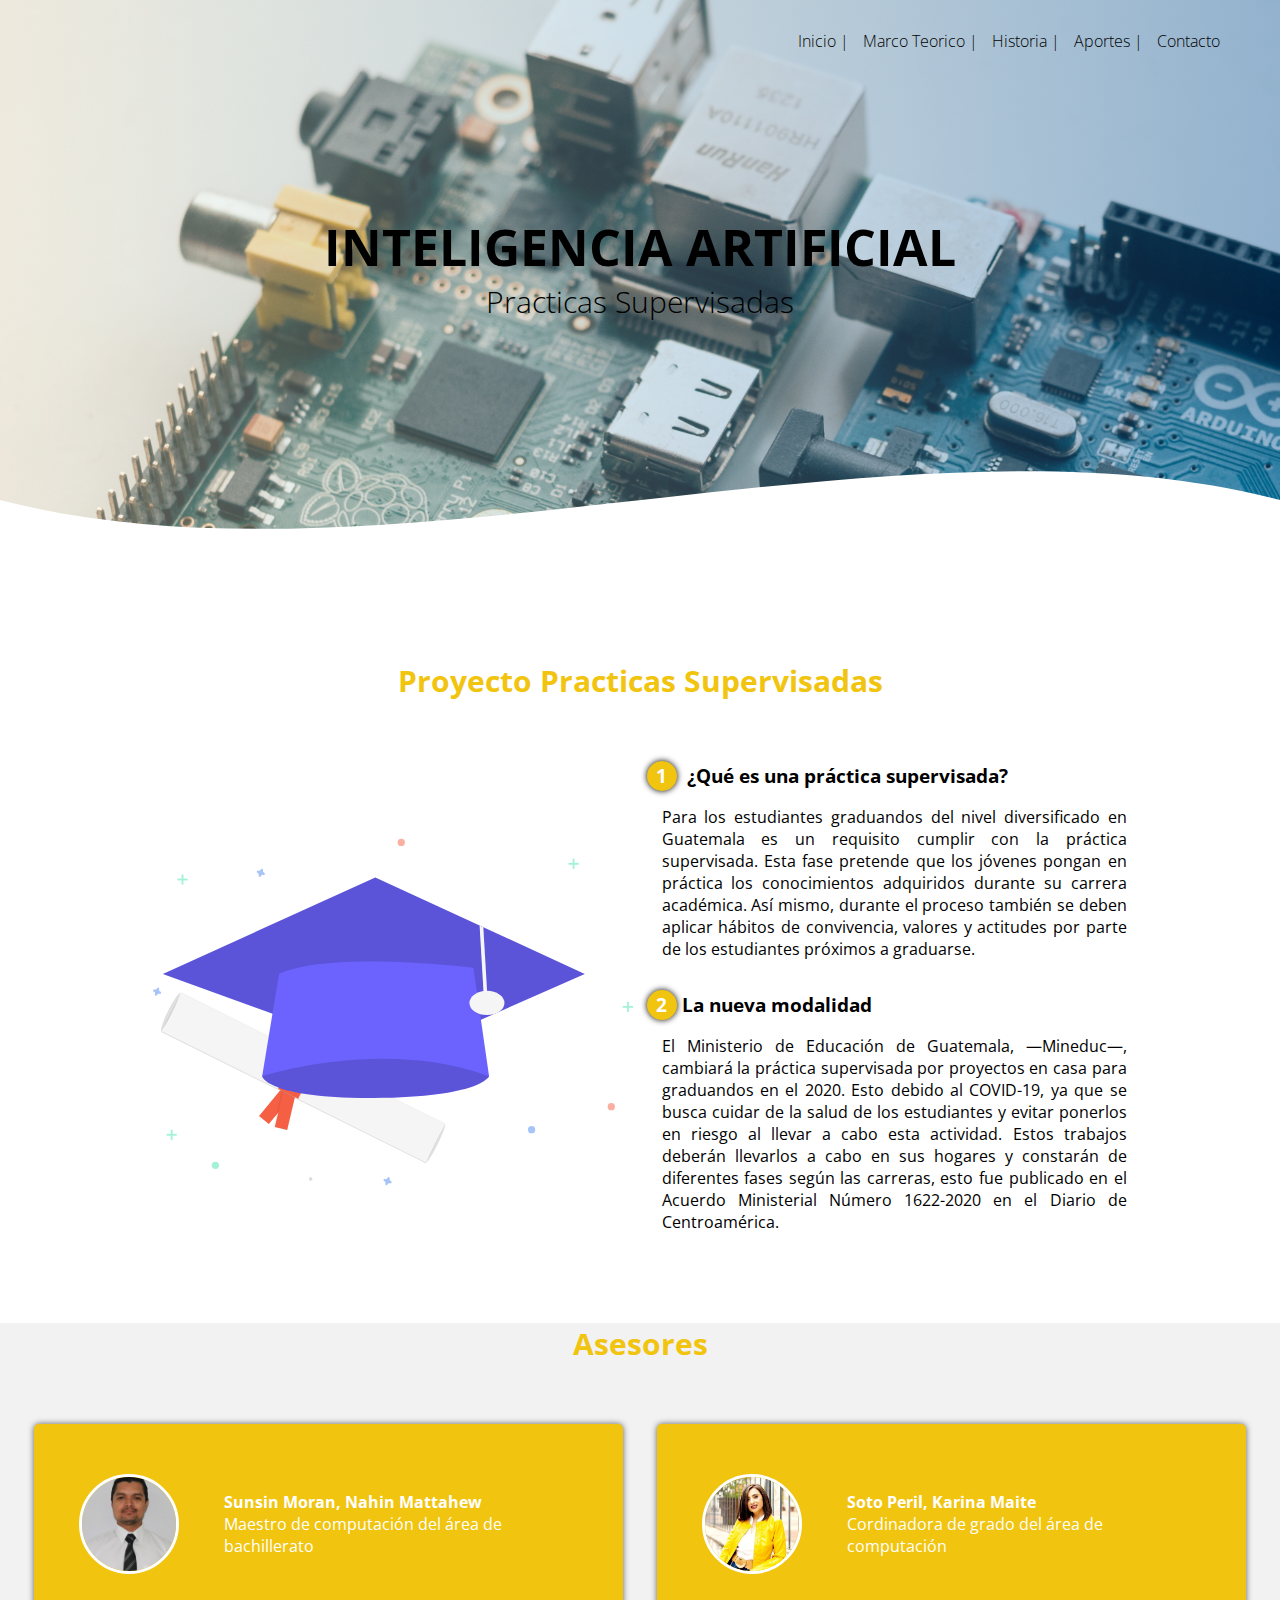
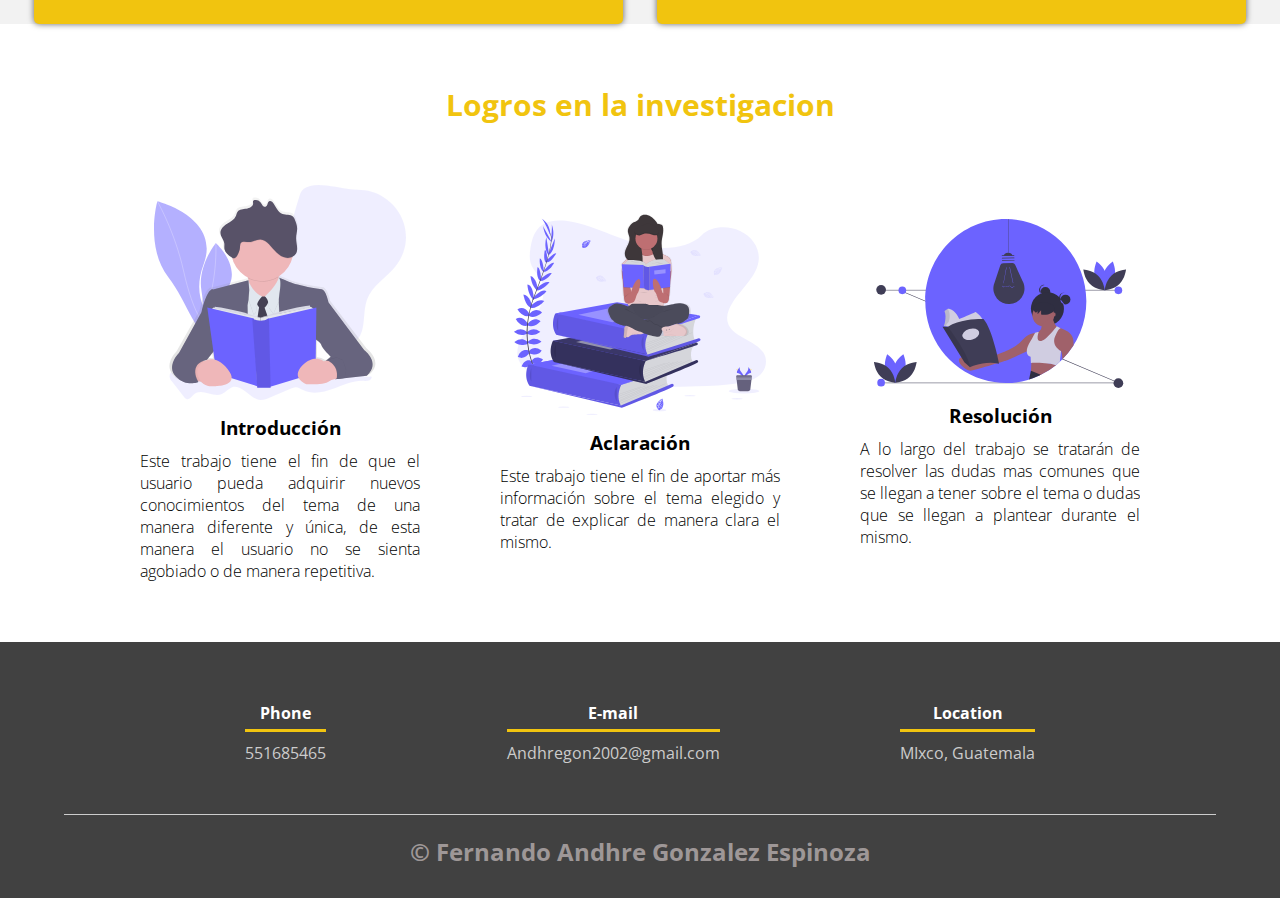
<file: index.html>
<!DOCTYPE html>
<html lang="es">
<head>
    <meta charset="UTF-8">
    <meta name="viewport" content="width=device-width, initial-scale=1.0">
    <meta http-equiv="X-UA-compatible" content="ie=edge">
    <title>Proyecto Practicas Supervisadas</title>
    <link rel="shortcut icon" href="img/icono.png" type="image/x-icon">
    <link rel="stylesheet" href="css/index.css">
    <link href="https://fonts.googleapis.com/css2?family=Open+Sans&display=swap" rel="stylesheet">
</head>
<body>
    <header>
        <nav>
            <a href="index.html">Inicio |</a>
            <a href="marco.html">Marco Teorico |</a>
            <a href="historia.html">Historia |</a>
            <a href="aportes.html">Aportes |</a>
            <a href="contacto.html">Contacto</a>
          </nav> 
      <section class="textos-header">
          <h1>INTELIGENCIA ARTIFICIAL</h1>
          <h2>Practicas Supervisadas</h2>
      </section>
      <div class="wave" style="height: 150px; overflow: hidden;" ><svg viewBox="0 0 500 150" preserveAspectRatio="none" style="height: 100%; width: 100%;"><path d="M0.00,49.98 C150.00,150.00 352.32,-49.98 500.00,49.98 L500.00,150.00 L0.00,150.00 Z" style="stroke: none; fill: rgb(255, 255, 255);"></path></svg></div>
    </header>
    <main>
        <section class="contenedor sobre-nosotros"> 
            <h2 class="titulo">Proyecto Practicas Supervisadas</h2>
            <div class="contenedor-sobre-nosotros">
                <img src="img/ima2.svg" alt="" class="imagen-about-us">
                <div class="contenido-textos">
                    <h3><span>1</span> ¿Qué es una práctica supervisada?</h3>
                    <p>Para los estudiantes graduandos del nivel diversificado en Guatemala es un requisito cumplir con la práctica supervisada. Esta fase pretende que los jóvenes pongan en práctica los conocimientos adquiridos durante su carrera académica.
                    Así mismo, durante el proceso también se deben aplicar hábitos de convivencia, valores y actitudes por parte de los estudiantes próximos a graduarse.</p>
                    <h3><span>2</span>La nueva modalidad</h3>
                    <p>El Ministerio de Educación de Guatemala, —Mineduc—, cambiará la práctica supervisada por proyectos en casa para graduandos en el 2020. Esto debido al COVID-19, ya que se busca cuidar de la salud de los estudiantes y evitar ponerlos en riesgo al llevar a cabo esta actividad.
                    Estos trabajos deberán llevarlos a cabo en sus hogares y constarán de diferentes fases según las carreras, esto fue publicado en el Acuerdo Ministerial Número 1622-2020 en el Diario de Centroamérica.</p>
                </div>
            </div>
        </section>
        <section class="clientes" >
            <h2 class="titulo">Asesores</h2>
            <div class="cards">
                <div class="card">
                    <img src="img/nahin.jpg" alt="">
                     <div class="contendido-texto-card">
                        <h4>Sunsin Moran, Nahin Mattahew</h4>
                        <p>Maestro de computación del área de bachillerato</p>
                     </div>
                </div>
                <div class="card">
                    <img src="img/karina.jpg" alt="">
                     <div class="contendido-texto-card">
                        <h4>Soto Peril, Karina Maite</h4>
                        <p>Cordinadora de grado del área de computación</p>
                     </div>
                </div>
            </div>
        </section>
        <section class="about-servicies" >
            <div class="contenedor">
                <h2 class="titulo">Logros en la investigacion </h2>
                <div class="servicio-cont">               
                    <div class="servicio-ind">
                        <img src="img/intro.svg" alt="">
                        <h3>Introducción</h3>
                        <p>Este trabajo tiene el fin de que el usuario pueda adquirir nuevos conocimientos del tema de una manera diferente y única, de esta manera el usuario no se sienta agobiado o de manera repetitiva.</p>
                    </div>
                    <div class="servicio-ind">
                        <img src="img/reso.svg" alt="">
                        <h3>Aclaración</h3>
                        <p>Este trabajo tiene el fin de aportar más información sobre el tema elegido y tratar de explicar de manera clara el mismo. </p>
                    </div>
                    <div class="servicio-ind">
                        <img src="img/acla.svg" alt="">
                        <h3>Resolución</h3>
                        <p>A lo largo del trabajo se tratarán de resolver las dudas mas comunes que se llegan a tener sobre el tema o dudas que se llegan a plantear durante el mismo.</p>
                    </div>
                </div>
            </div>
        </section>
    </main>
    <footer>
        <div class="contenedor-footer">
            <div class="content-foo">
                <h4>Phone</h4>
                <p>551685465</p>
            </div>
            <div class="content-foo">
                <h4>E-mail</h4>
                <p>Andhregon2002@gmail.com</p>
            </div>
            <div class="content-foo">
                <h4>Location</h4>
                <p>MIxco, Guatemala</p>
            </div>
        </div>
        <h2 class="titulo-final">&copy; Fernando Andhre Gonzalez Espinoza</h2>
    </footer>
</body>
</html>
</file>
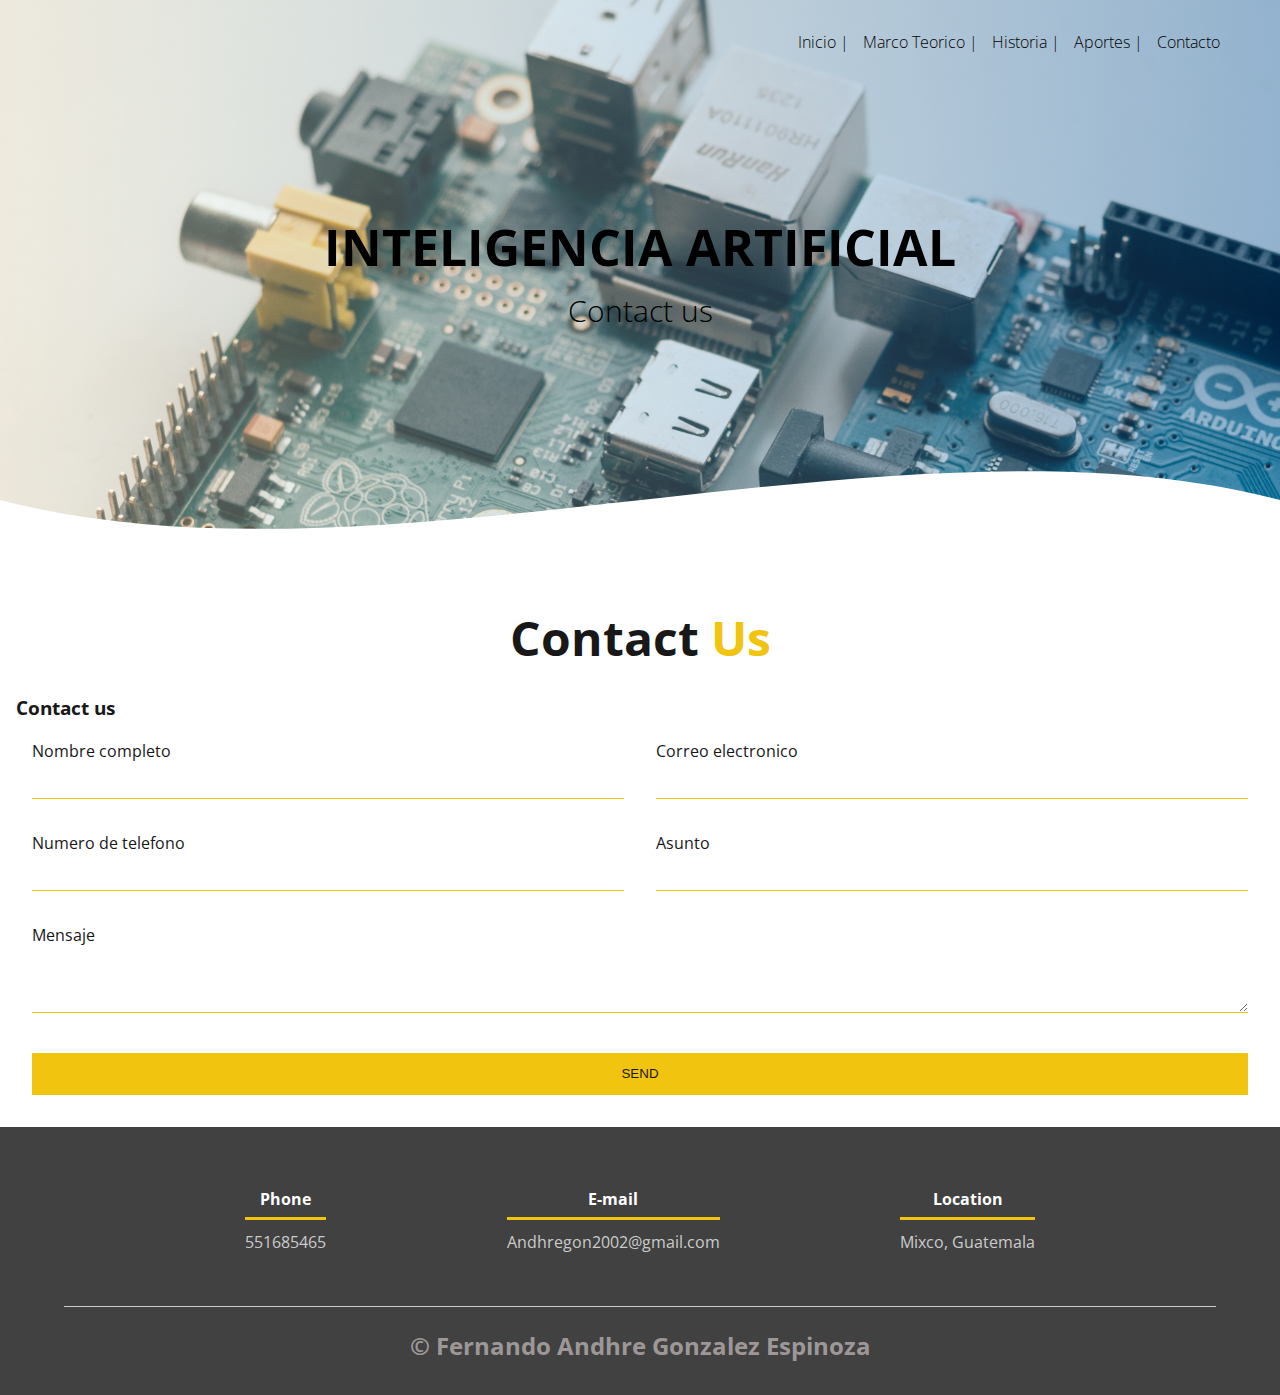
<file: contacto.html>
<!DOCTYPE html>
<html lang="es">
<head>
    <meta charset="UTF-8">
    <meta name="viewport" content="width=device-width, initial-scale=1.0">
    <meta http-equiv="X-UA-compatible" content="ie=edge">
    <title>Proyecto Practicas Supervisadas</title>
    <link rel="shortcut icon" href="img/icono.png" type="image/x-icon">
    <link rel="stylesheet" href="css/contacto.css">
    <link href="https://fonts.googleapis.com/css2?family=Open+Sans&display=swap" rel="stylesheet">
    <!--libreria de iconos-->
    <link rel="stylesheet" href="https://use.fontawesome.com/releases/v5.8.1/css/all.css" integrity="sha384-50oBUHEmvpQ+1lW4y57PTFmhCaXp0ML5d60M1M7uH2+nqUivzIebhndOJK28anvf" crossorigin="anonymous">
</head>
<body>
    <header>
        <nav>
            <a href="index.html">Inicio |</a>
            <a href="marco.html">Marco Teorico |</a>
            <a href="historia.html">Historia |</a>
            <a href="aportes.html">Aportes |</a>
            <a href="contacto.html">Contacto</a>
          </nav> 
      <section class="textos-header">
          <h1>INTELIGENCIA ARTIFICIAL</h1>
          <h2>Contact us</h2>
      </section>
      <div class="wave" style="height: 150px; overflow: hidden;" ><svg viewBox="0 0 500 150" preserveAspectRatio="none" style="height: 100%; width: 100%;"><path d="M0.00,49.98 C150.00,150.00 352.32,-49.98 500.00,49.98 L500.00,150.00 L0.00,150.00 Z" style="stroke: none; fill: rgb(255, 255, 255);"></path></svg></div>
    </header>
    <!-- formulario-->
    <div class="content">
        <h1 class="logo">Contact <span>Us</span></h1>
        <div class="contact-wrapper animated bounceInUp">
            <div class="contact-form">
                <h3>Contact us</h3>
                <form action="">
                    <p>
                        <label>Nombre completo</label>
                        <input type="text" name="fullname">
                    </p>
                    <p>
                        <label>Correo electronico</label>
                        <input type="email" name="email">
                    </p>
                    <p>
                        <label>Numero de telefono</label>
                        <input type="tel" name="phone">
                    </p>
                    <p>
                        <label>Asunto</label>
                        <input type="text" name="affair">
                    </p>
                    <p class="block">
                       <label>Mensaje</label> 
                        <textarea name="message" rows="3"></textarea>
                    </p>
                    <p class="block">
                        <button>
                            Send
                        </button>
                    </p>
                </form>
            </div>
        </div>
    <!--pie de pagina-->
    <footer>
        <div class="contenedor-footer">
            <div class="content-foo">
                <h4>Phone</h4>
                <p>551685465</p>
            </div>
            <div class="content-foo">
                <h4>E-mail</h4>
                <p>Andhregon2002@gmail.com</p>
            </div>
            <div class="content-foo">
                <h4>Location</h4>
                <p>Mixco, Guatemala</p>
            </div>
        </div>
        <h2 class="titulo-final">&copy; Fernando Andhre Gonzalez Espinoza</h2>
    </footer>
</body>
</html>
</file>
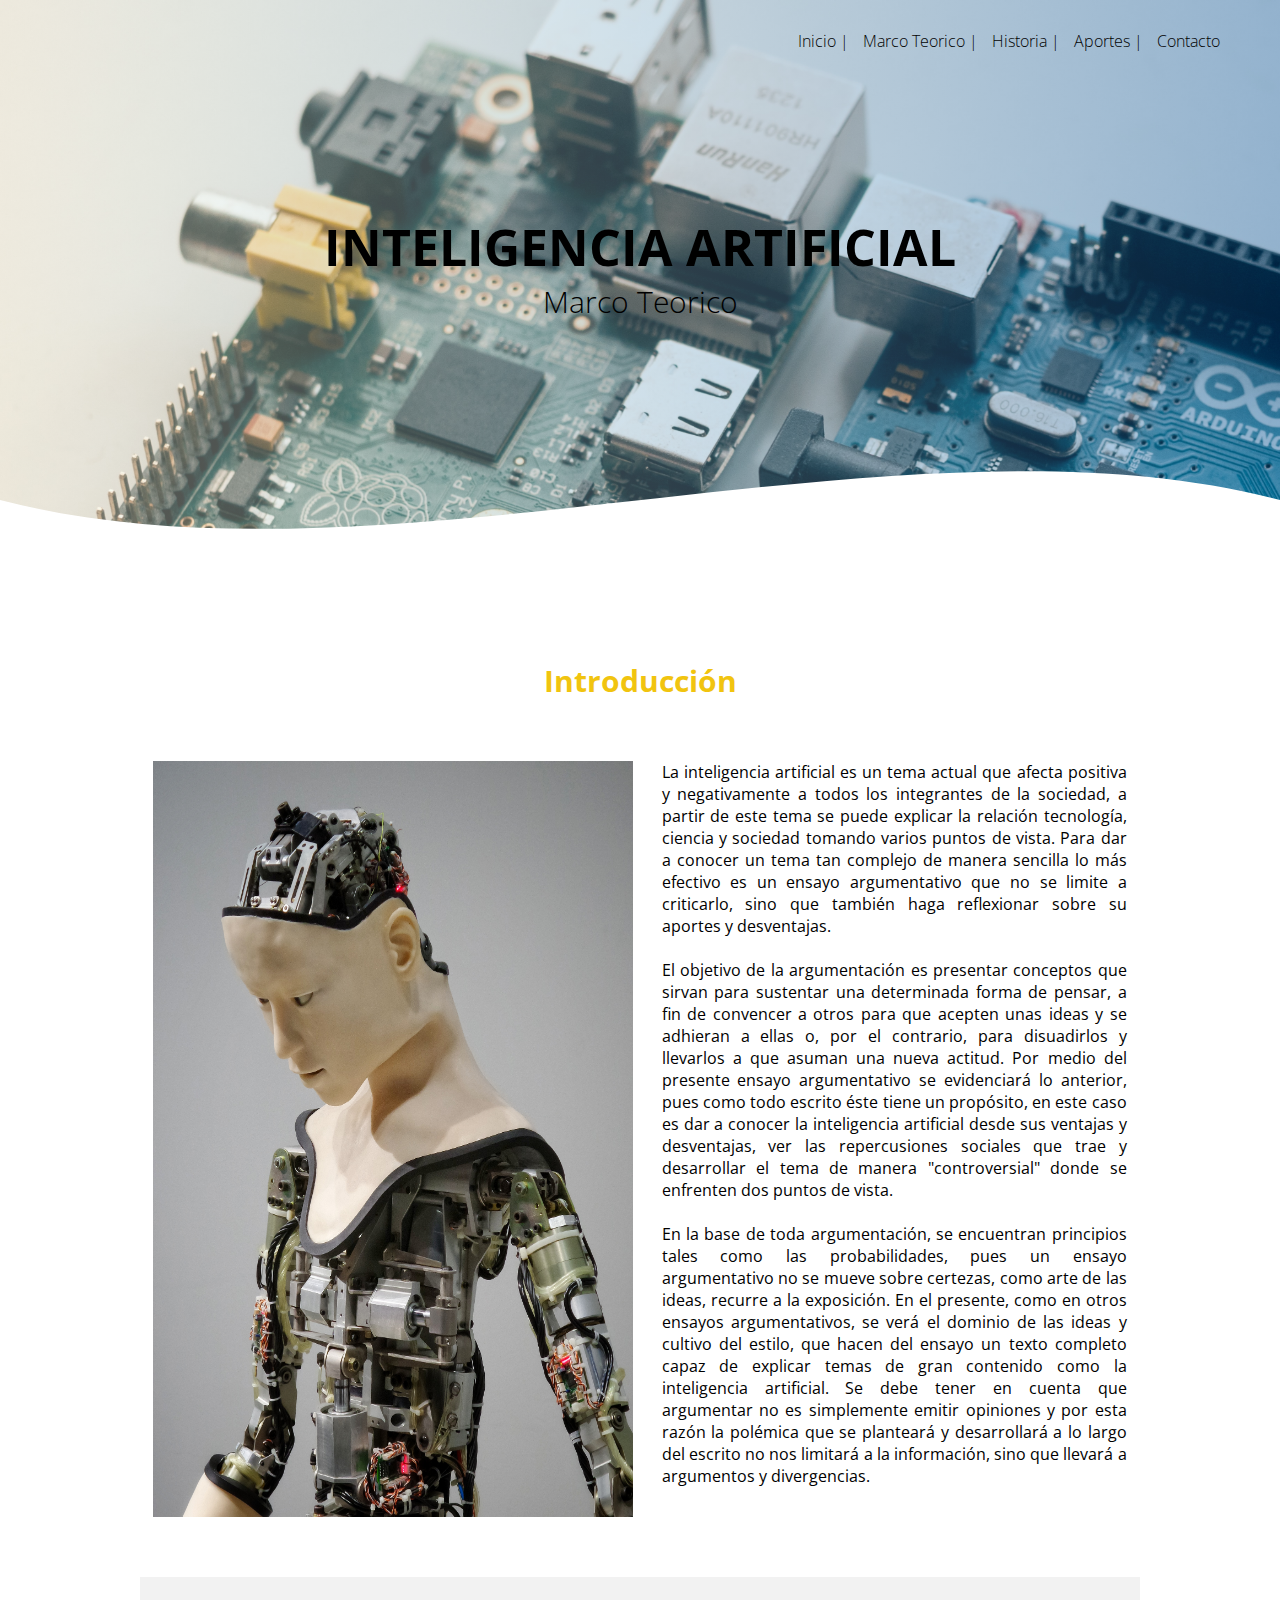
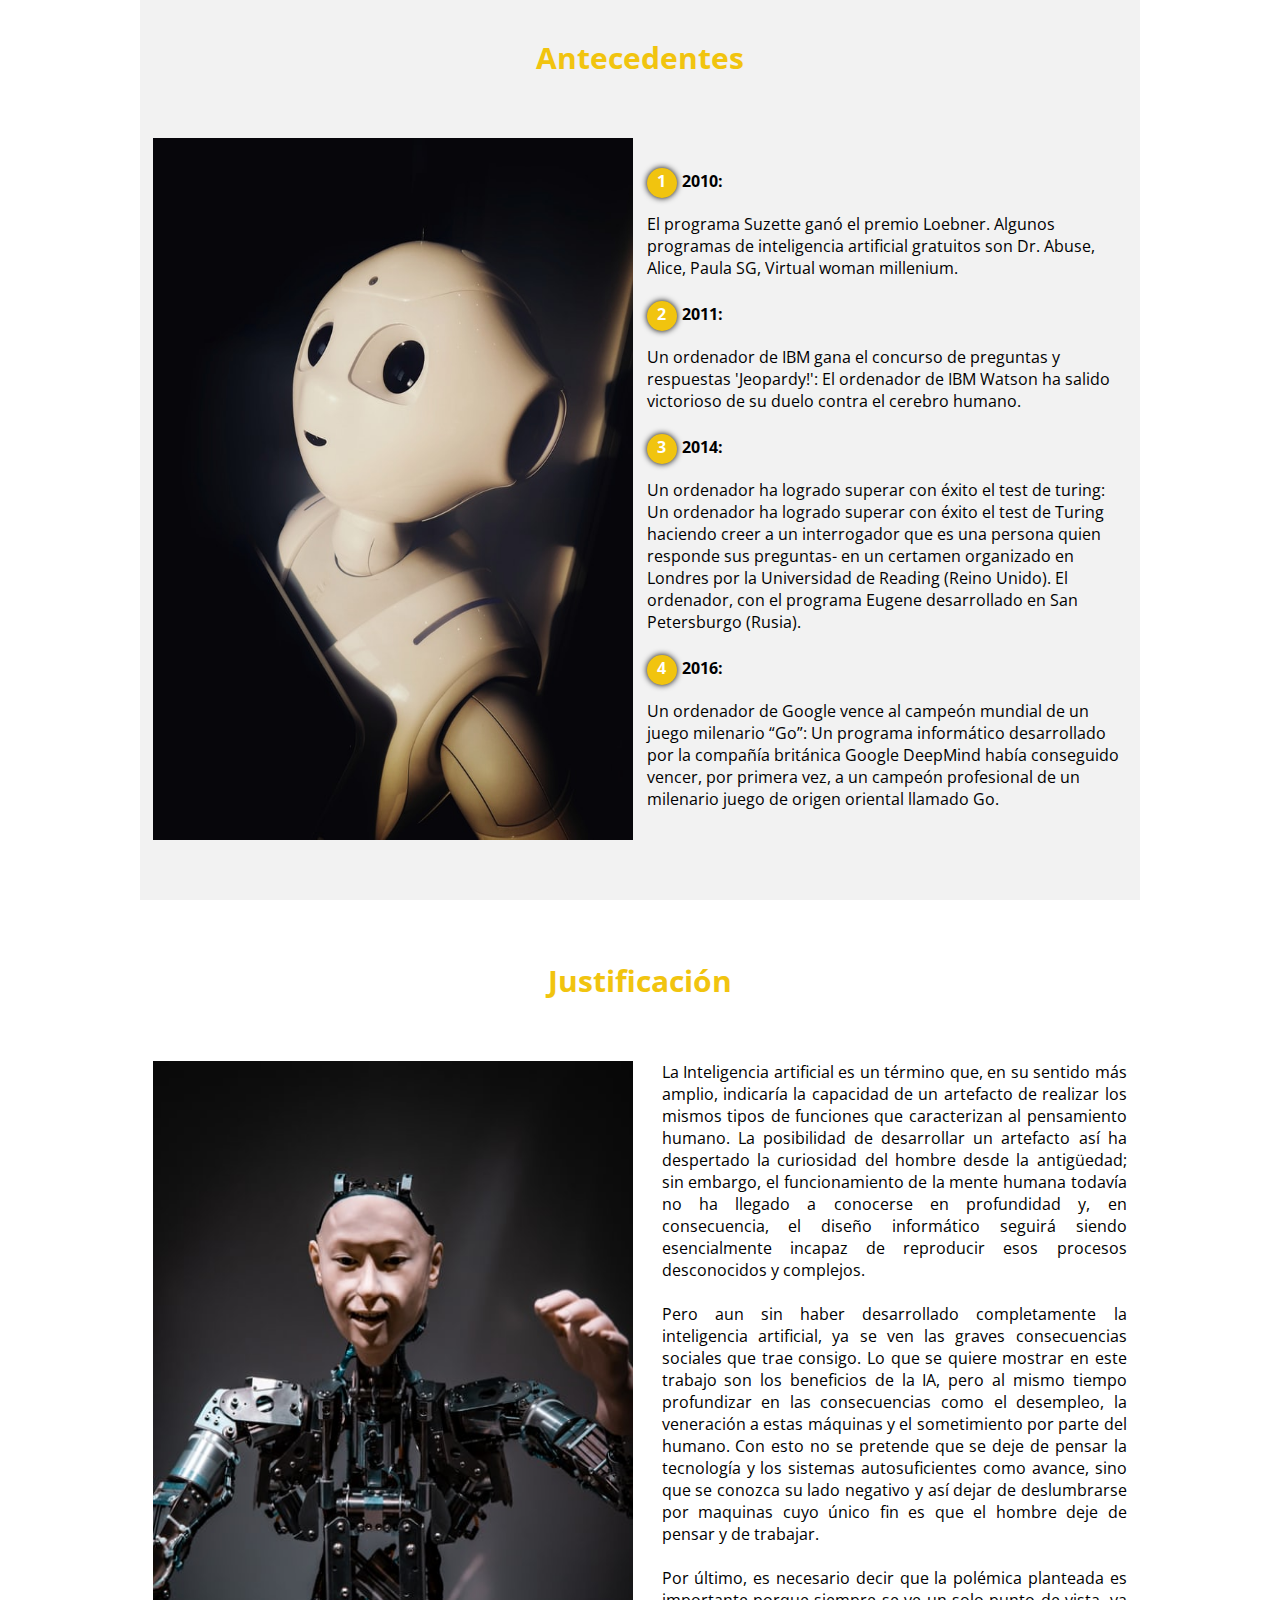
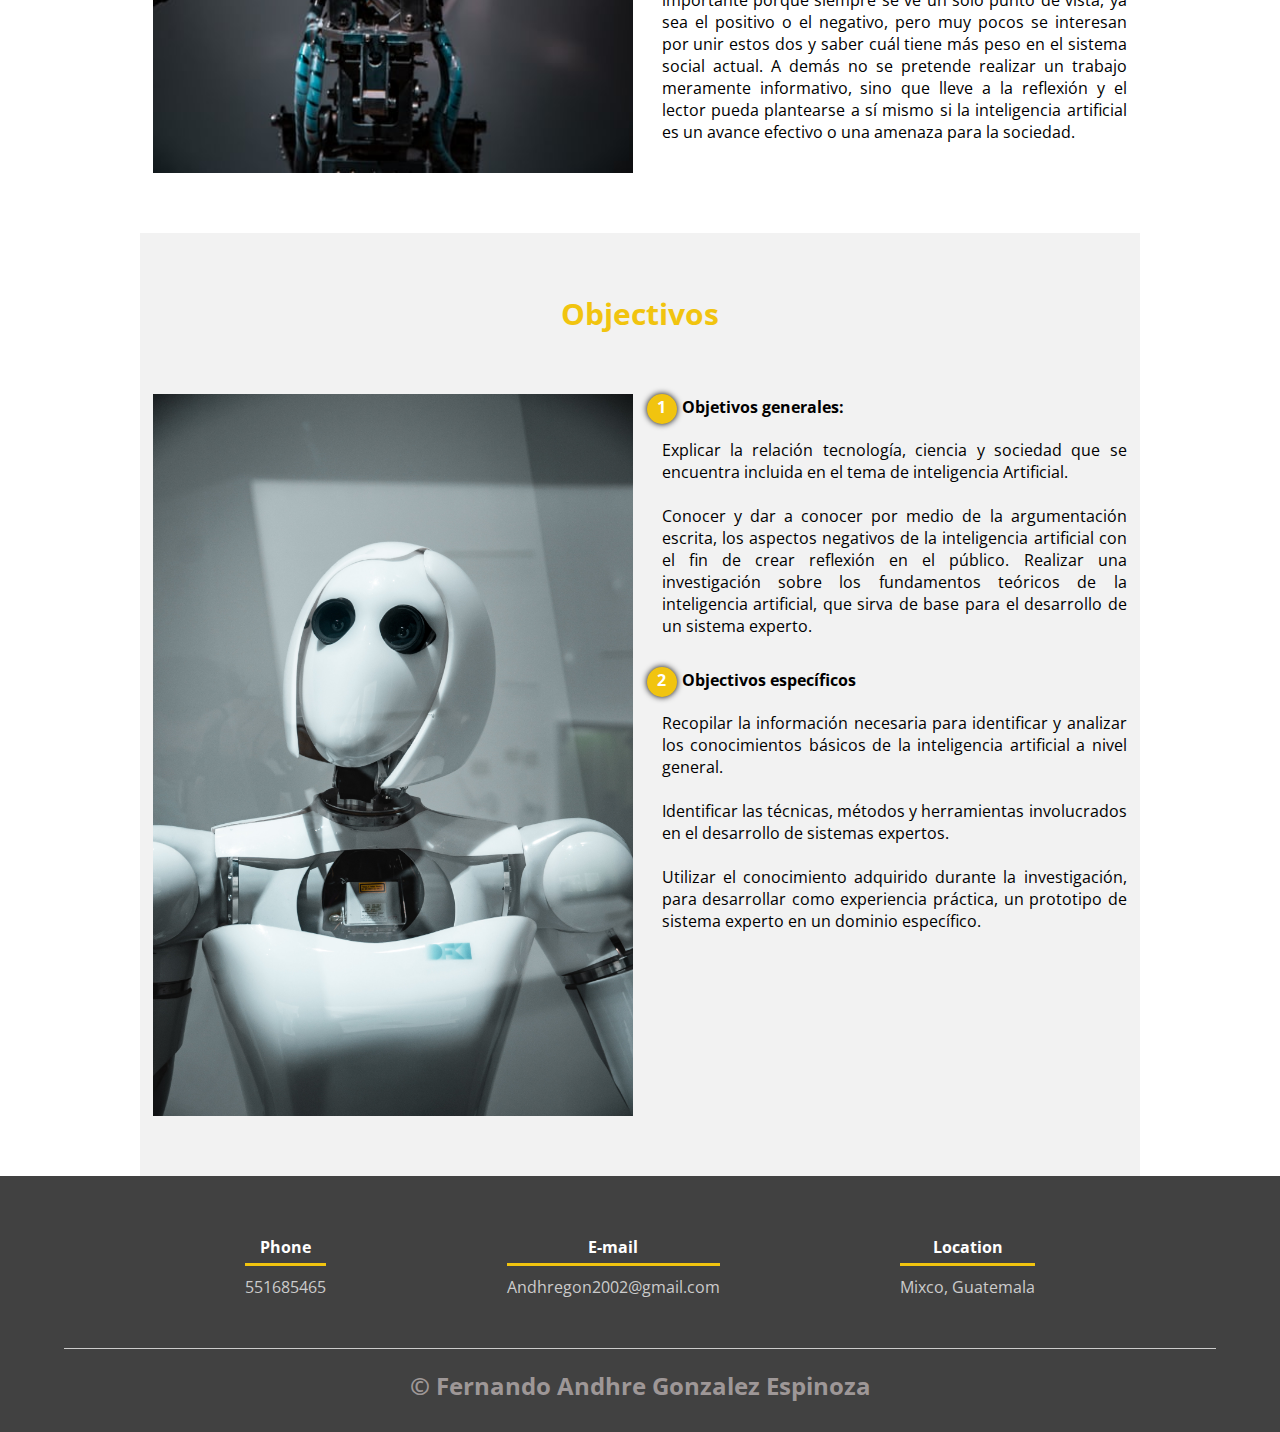
<file: marco.html>
<!DOCTYPE html>
<html lang="es">
<head>
    <meta charset="UTF-8">
    <meta name="viewport" content="width=device-width, initial-scale=1.0">
    <meta http-equiv="X-UA-compatible" content="ie=edge">
    <title>Proyecto Practicas Supervisadas</title>
    <link rel="shortcut icon" href="img/icono.png" type="image/x-icon">
    <link rel="stylesheet" href="css/marco.css">
    <link href="https://fonts.googleapis.com/css2?family=Open+Sans&display=swap" rel="stylesheet">
</head>
<body>
    <header>
        <nav>
            <a href="index.html">Inicio |</a>
            <a href="marco.html">Marco Teorico |</a>
            <a href="historia.html">Historia |</a>
            <a href="aportes.html">Aportes |</a>
            <a href="contacto.html">Contacto</a>
        </nav> 
      <section class="textos-header">
          <h1>INTELIGENCIA ARTIFICIAL</h1>
          <h2>Marco Teorico</h2>
      </section>
      <div class="wave" style="height: 150px; overflow: hidden;" ><svg viewBox="0 0 500 150" preserveAspectRatio="none" style="height: 100%; width: 100%;"><path d="M0.00,49.98 C150.00,150.00 352.32,-49.98 500.00,49.98 L500.00,150.00 L0.00,150.00 Z" style="stroke: none; fill: rgb(255, 255, 255);"></path></svg></div>
    </header>
    <main>
        <section class="contenedor sobre-nosotros"> 
            <h2 class="titulo">Introducción</h2>
            <div class="contenedor-sobre-nosotros">
                <img src="img/inte.jpg" alt="" class="imagen-about-us">
                <div class="contenido-textos">
                    <p>La inteligencia artificial es un tema actual que afecta positiva y negativamente a todos los integrantes de la sociedad, a partir de este tema se puede explicar la relación tecnología, ciencia y sociedad tomando varios puntos de vista. Para dar a conocer un tema tan complejo de manera sencilla lo más efectivo es un ensayo argumentativo que no se limite a criticarlo, sino que también haga reflexionar sobre su aportes y desventajas.<br/>
                        <br/>
                        El objetivo de la argumentación es presentar conceptos que sirvan para sustentar una determinada forma de pensar, a fin de convencer a otros para que acepten unas ideas y se adhieran a ellas o, por el contrario, para disuadirlos y llevarlos a que asuman una nueva actitud. Por medio del presente ensayo argumentativo se evidenciará lo anterior, pues como todo escrito éste tiene un propósito, en este caso es dar a conocer la inteligencia artificial desde sus ventajas y desventajas, ver las repercusiones sociales que trae y desarrollar el tema de manera "controversial" donde se enfrenten dos puntos de vista.<br/>
                        <br/>
                        En la base de toda argumentación, se encuentran principios tales como las probabilidades, pues un ensayo argumentativo no se mueve sobre certezas, como arte de las ideas, recurre a la exposición. En el presente, como en otros ensayos argumentativos, se verá el dominio de las ideas y cultivo del estilo, que hacen del ensayo un texto completo capaz de explicar temas de gran contenido como la inteligencia artificial. Se debe tener en cuenta que argumentar no es simplemente emitir opiniones y por esta razón la polémica que se planteará y desarrollará a lo largo del escrito no nos limitará a la información, sino que llevará a argumentos y divergencias.
                    </p> 
                </div>
            </div>
        </section>
        <section  class="contenedor sobre-no" style="background: #f2f2f2;"> 
            <h2 class="titulo">Antecedentes</h2>
            <div class="contenedor-sobre-no">
                <img src="img/robot1.jpg" alt="" class="imagen-about-u">
                <div class="contenido-texto">
                    <p><h4><span>1</span>2010:</h4> El programa Suzette ganó el premio Loebner. Algunos programas de inteligencia artificial gratuitos son Dr. Abuse, Alice, Paula SG, Virtual woman millenium.<br/>
                        <br/>
                        <h4><span>2</span>2011:</h4> Un ordenador de IBM gana el concurso de preguntas y respuestas 'Jeopardy!': El ordenador de IBM Watson ha salido victorioso de su duelo contra el cerebro humano. <br/>
                        <br/>
                        <h4><span>3</span>2014:</h4> Un ordenador ha logrado superar con éxito el test de turing: Un ordenador ha logrado superar con éxito el test de Turing haciendo creer a un interrogador que es una persona quien responde sus preguntas- en un certamen organizado en Londres por la Universidad de Reading (Reino Unido). El ordenador, con el programa Eugene desarrollado en San Petersburgo (Rusia).<br/>
                        <br/>
                        <h4><span>4</span>2016:</h4> Un ordenador de Google vence al campeón mundial de un juego milenario “Go”: Un programa informático desarrollado por la compañía británica Google DeepMind había conseguido vencer, por primera vez, a un campeón profesional de un milenario juego de origen oriental llamado Go. 
                     </p> 
                </div>
            </div>
        </section>
        <section class="contenedor sobre-n"> 
            <h2 class="titulo">Justificación</h2>
            <div class="contenedor-sobre-n">
                <img src="img/robot2.jpg" alt="" class="imagen-about-a">
                <div class="contenido-text">
                    <p>La Inteligencia artificial es un término que, en su sentido más amplio, indicaría la capacidad de un artefacto de realizar los mismos tipos de funciones que caracterizan al pensamiento humano. La posibilidad de desarrollar un artefacto así ha despertado la curiosidad del hombre desde la antigüedad; sin embargo, el funcionamiento de la mente humana todavía no ha llegado a conocerse en profundidad y, en consecuencia, el diseño informático seguirá siendo esencialmente incapaz de reproducir esos procesos desconocidos y complejos.<br/>
                        <br/>
                        Pero aun sin haber desarrollado completamente la inteligencia artificial, ya se ven las graves consecuencias sociales que trae consigo. Lo que se quiere mostrar en este trabajo son los beneficios de la IA, pero al mismo tiempo profundizar en las consecuencias como el desempleo, la veneración a estas máquinas y el sometimiento por parte del humano. Con esto no se pretende que se deje de pensar la tecnología y los sistemas autosuficientes como avance, sino que se conozca su lado negativo y así dejar de deslumbrarse por maquinas cuyo único fin es que el hombre deje de pensar y de trabajar.<br/>
                        <br/>
                        Por último, es necesario decir que la polémica planteada es importante porque siempre se ve un solo punto de vista, ya sea el positivo o el negativo, pero muy pocos se interesan por unir estos dos y saber cuál tiene más peso en el sistema social actual. A demás no se pretende realizar un trabajo meramente informativo, sino que lleve a la reflexión y el lector pueda plantearse a sí mismo si la inteligencia artificial es un avance efectivo o una amenaza para la sociedad.
                    </p> 
                </div>
            </div>
        </section>
        <section class="contenedor sobre-a" style="background: #f2f2f2;"> 
            <h2 class="titulo">Objectivos</h2>
            <div class="contenedor-sobre-a">
                <img src="img/robot3.jpg" alt="" class="imagen-about-e">
                <div class="contenido-tex">
                    <h4><span>1</span>Objetivos generales:</h4>
                    <p>Explicar la relación tecnología, ciencia y sociedad que se encuentra incluida en el tema de inteligencia Artificial.<br/>
                        <br/>
                        Conocer y dar a conocer por medio de la argumentación escrita, los aspectos negativos de la inteligencia artificial con el fin de crear reflexión en el público.
                        Realizar una investigación sobre los fundamentos teóricos de la inteligencia artificial, que sirva de base para el desarrollo de un sistema experto.
                    </p>
                    <h4><span>2</span>Objectivos específicos</h4>
                    <p>Recopilar la información necesaria para identificar y analizar los conocimientos básicos de la inteligencia artificial a nivel general.<br/>
                        <br/>
                        Identificar las técnicas, métodos y herramientas involucrados en el desarrollo de sistemas expertos.<br/>
                        <br/>
                        Utilizar el conocimiento adquirido durante la investigación, para desarrollar como experiencia práctica, un prototipo de sistema experto en un dominio específico.

                    </p>
                
                </div>
            </div>
        </section>
    </main>
    <footer>
        <div class="contenedor-footer">
            <div class="content-foo">
                <h4>Phone</h4>
                <p>551685465</p>
            </div>
            <div class="content-foo">
                <h4>E-mail</h4>
                <p>Andhregon2002@gmail.com</p>
            </div>
            <div class="content-foo">
                <h4>Location</h4>
                <p>Mixco, Guatemala</p>
            </div>
        </div>
        <h2 class="titulo-final">&copy; Fernando Andhre Gonzalez Espinoza</h2>
    </footer>
</body>
</html>
</file>
<file: css/index.css>
*{
    margin:0;
    padding: 0;
    box-sizing: border-box;
}

body{
    font-family: 'open sans' ;
}

.contenedor{
    padding: 60PX 0;
    width: 90%;
    max-width: 1000PX;
    margin: auto;
    overflow: hidden;
}

.titulo{
    color:#F1C40F ;
    font-size: 30px;
    text-align: center;
    margin-bottom: 60px;
}

/* Header */

header{
    width: 100%;
    height: 600px;
    background: #005AA7; 
     /* fallback for old browsers */
    background: -webkit-linear-gradient(to right, #fffde460, #0059a760), url(../img/portada.jpg); 
    /* Chrome 10-25, Safari 5.1-6 */
    background: linear-gradient(to right, #fffde460, #0059a760), url(../img/portada.jpg);
    /* W3C, IE 10+/ Edge, Firefox 16+, Chrome 26+, Opera 12+, Safari 7+ */
    background-size: cover;
    background-attachment: fixed;
    position: relative;
}

nav{
    text-align: right;
    padding: 30px 50px 0 0;
}

nav > a{
   
    color: rgb(3, 3, 3);
    font-weight: 300;
    text-decoration: none;
    margin-right: 10px;
}

nav > a:hover{
    text-decoration: underline;   
}

header .textos-header{
    display: flex;
    height: 430px;
    width: 100%;
    align-items:center;
    justify-content: center;
    flex-direction: column;
    text-align: center;
}

.textos-header h1{
    font-size: 50px;
    color: rgb(0, 0, 0);
}

.textos-header h2{
    font-size: 30px;
    font-weight: 300;
    color: rgb(0, 0, 0);
}

.wave{
   position: absolute; 
   bottom: 0;
   width: 100%;
}

/* about us */

.contenedor-sobre-nosotros{
    display: flex;
    justify-content: space-evenly;
}

.imagen-about-us{
    width: 48%;
}

.sobre-nosotros .contenido-textos{
    width: 48%;
}

.contenido-textos h3{
    margin-bottom: 15px;
}

.contenido-textos h3 span{
    background: #F1C40F;
    color: #fff;
    border-radius: 50%;
    display: inline-block;
    text-align: center;
    width: 30px;
    height: 30px;
    padding: 2px;
    box-shadow: 0 0 6px 0 rgb(0, 0,.5);
    margin-right: 5px;
}

.contenido-textos p{
    padding: 0px 0px 30px 15px;
    font-size: 300;
    text-align: justify;
}



/* encargados*/
.clientes{
    background: #f2f2f2;
}
.cards{
    display: flex;
    justify-content: space-evenly;
}

.cards .card{
    background: #F1C40F;
    display: flex;
    width: 46%;
    height: 200px;
    align-items: center;
    justify-content: space-evenly;
    border-radius: 5px;
    box-shadow: 0 0 6px 0 rgba(0, 0,0, 0.6);
}

.cards .card img{
    width: 100px;
    height: 100px;
    object-fit: cover;
    border: 3px solid #fff;
    border-radius: 50%;
    display: block;
}

.cards .card > .contendido-texto-card{
    width: 60%;
    color: #fff;
}

.cards .card > .contenido-texto-card p{
    font-weight: 300;
    padding-top: 5px;
}

/*  Our team */

.about-services{
    background: #f2f2f2;
    padding-bottom: 30px;
}

.servicio-cont{
    display:flex;
    justify-content: space-between;
    align-items: center;
}

.servicio-ind{
    width: 28%;
    text-align: center;
}

.servicio-ind img{
    width: 90%;
}

.servicio-ind h3{
    margin: 10px 0;
}

.servicio-ind p{
    font-weight: 300;
    text-align: justify;
}

/* footer */

footer{
    background: #414141;
    padding: 60px 0 30px 0;
    margin: auto;
    overflow: hidden;
}

.contenedor-footer{
    display: flex;
    width: 90%;
    justify-content: space-evenly;
    margin: auto;
    padding-bottom: 50px;
    border-bottom: 1px solid #ccc;
}

.content-foo{
    text-align: center;
}

.content-foo h4{
    color: #fff;
    border-bottom: 3px solid #F1C40F;
    padding-bottom: 5px;
    margin-bottom: 10px;
}

.content-foo p{
    color: #ccc;
}

.titulo-final{
    text-align: center;
    font-size: 24px;
    margin: 20px 0 0 0;
    color: #9e9797;
}

@media screen and (max-width:900px){
    header{
        background-position: center;
    }

    .contenedor-sobre-nosotros{
        flex-direction: column;
        justify-content: center;
        align-items: center;
    }

    .sobre-nosotros .contenido-textos{
        width: 90%;
    }

    .imagen-about-us{
        width: 90%;
    }

    /* Galeria */

    .imagen-port{
        width: 44%;
    }

    /* Clientes */

    .clientes{
        background: #f2f2f2;
    }
    
    .cards{
        flex-direction: column;
        justify-content: center;
        align-items: center;
    }

    .cards .card{
        width: 90%;
    }

    .cards .card:first-child{
        margin-bottom: 30px;
    }

    /* servicios */

    .servicio-cont{
        justify-content: center;
        flex-direction: column;
    }

    .servicio-ind{
        width: 100%;
        text-align: center;
    }

    .servicio-ind:nth-child(1), .servicio-ind:nth-child(2){
        margin-bottom: 60px;
    }

    .servicio-ind img{
        width: 90%;
    }
}

@media screen and (max-width:500px){
    nav{
        text-align: center;
        padding: 30px 0 0 0;
    }

    nav > a{
        margin-right: 5px;
    }

    .textos-header h1{
        font-size: 35px;
    }

    .textos-header h2{
        font-size: 20px;
    }

    /* ABOUT US */

    .imagen-about-us{
        margin-bottom: 60px;
        width: 99%;
    }

    .sobre-nosotros .contenido-textos{
        width: 95%;
    }

    /* Galeria */

    .imagen-port{
        width: 95%;
    }

    /* Clients */

    .cards .card{
        height: 450px;
        display: flex;
        flex-direction: column;
        align-items: center;
    }

    .cards .card img{
        width: 90px;
        height: 90px;
    }

    /* Footer */

    .contenedor-footer{
        flex-direction: column;
        border: none;
    }

    .content-foo{
        margin-bottom: 20px;
        text-align: center;
    }

    .content-foo h4{
        border: none;
    }

    .content-foo p{
        color: #ccc;
        border-bottom: 1px solid #f2f2f2;
        padding-bottom: 20px;
    }

    .titulo-final{
        font-size: 20px;
    }
}
</file>
<file: css/contacto.css>
*{
    margin:0;
    padding: 0;
    box-sizing: border-box;
}

body{
    font-family: 'open sans' ;
    background: #fff;
    color: #181818;
    line-height: 1.6;
    
}

.contenedor{
    padding: 60PX 0;
    width: 90%;
    max-width: 1000PX;
    margin: auto;
    overflow: hidden;
}

.titulo{
    color:#F1C40F ;
    font-size: 30px;
    text-align: center;
    margin-bottom: 60px;
}

/* Header */

header{
    width: 100%;
    height: 600px;
    background: #005AA7; 
     /* fallback for old browsers */
    background: -webkit-linear-gradient(to right, #fffde460, #0059a760), url(../img/portada.jpg); 
    /* Chrome 10-25, Safari 5.1-6 */
    background: linear-gradient(to right, #fffde460, #0059a760), url(../img/portada.jpg);
    /* W3C, IE 10+/ Edge, Firefox 16+, Chrome 26+, Opera 12+, Safari 7+ */
    background-size: cover;
    background-attachment: fixed;
    position: relative;
}

nav{
    text-align: right;
    padding: 30px 50px 0 0;
}

nav > a{
    
    color: rgb(3, 3, 3);
    font-weight: 300;
    text-decoration: none;
    margin-right: 10px;
}

nav > a:hover{
    text-decoration: underline;   
}

header .textos-header{
    display: flex;
    height: 430px;
    width: 100%;
    align-items:center;
    justify-content: center;
    flex-direction: column;
    text-align: center;
}

.textos-header h1{
    font-size: 50px;
    color: rgb(0, 0, 0);
}

.textos-header h2{
    font-size: 30px;
    font-weight: 300;
    color: rgb(0, 0, 0);
}

.wave{
   position: absolute; 
   bottom: 0;
   width: 100%;
}

/* foemulario */

.container {
    max-width: 1170px;
    margin-left: auto;
    margin-right: auto;
    padding: 1.5em;
}

ul {
    list-style: none;
    padding: 0;
}

.logo {
    text-align: center;
    font-size: 3em;
}

.logo span {
    color: #F1C40F;
}

.contact-wrapper {
    box-shadow: 0 0 20px 0 rgba(255, 255, 255, .3);
}

.contact-wrapper > * {
    padding: 1em;
}

.contact-form {
    background: #fff;
}

.contact-form form {
    display: grid;
    grid-template-columns: 1fr 1fr;
}

.contact-form form label {
    display: block;
}

.contact-form form p {
    margin: 0;
    padding: 1em;
}

.contact-form form .block {
    grid-column: 1 / 3;
}

.contact-form form button,
.contact-form form input,
.contact-form form textarea {
    width: 100%;
    padding: .7em;
    border: none;
    background: none;
    outline: 0;
    color: #181818;
    border-bottom: 1px solid #F1C40F;
}

.contact-form form button {
    background: #F1C40F;
    border: 0;
    text-transform: uppercase;
    padding: 1em;
}

.contact-form form button:hover,
.contact-form form button:focus {
    background: #F1C40F;
    color: #fff;
    transition: background-color 1s ease-out;
    outline: 0;
}

/* CONTACT INFO */
.contact-info {
    background: #000;
}

.contact-info h4, .contact-info ul, .contact-info p {
    text-align: center;
    margin: 0 0 1rem 0;
}


/* footer */

footer{
    background: #414141;
    padding: 60px 0 30px 0;
    margin: auto;
    overflow: hidden;
}

.contenedor-footer{
    display: flex;
    width: 90%;
    justify-content: space-evenly;
    margin: auto;
    padding-bottom: 50px;
    border-bottom: 1px solid #ccc;
}

.content-foo{
    text-align: center;
}

.content-foo h4{
    color: #fff;
    border-bottom: 3px solid #F1C40F;
    padding-bottom: 5px;
    margin-bottom: 10px;
}

.content-foo p{
    color: #ccc;
}

.titulo-final{
    text-align: center;
    font-size: 24px;
    margin: 20px 0 0 0;
    color: #9e9797;
}

@media screen and (max-width:900px){
    header{
        background-position: center;
    }

    .contenedor-sobre-nosotros{
        flex-direction: column;
        justify-content: center;
        align-items: center;
    }

    .sobre-nosotros .contenido-textos{
        width: 90%;
    }

    .imagen-about-us{
        width: 90%;
    }

    /* Galeria */

    .imagen-port{
        width: 44%;
    }

    /* Clientes */

    .cards{
        flex-direction: column;
        justify-content: center;
        align-items: center;
    }

    .cards .card{
        width: 90%;
    }

    .cards .card:first-child{
        margin-bottom: 30px;
    }

    /* servicios */

    .servicio-cont{
        justify-content: center;
        flex-direction: column;
    }

    .servicio-ind{
        width: 100%;
        text-align: center;
    }

    .servicio-ind:nth-child(1), .servicio-ind:nth-child(2){
        margin-bottom: 60px;
    }

    .servicio-ind img{
        width: 90%;
    }
}

@media screen and (max-width:500px){
    nav{
        text-align: center;
        padding: 30px 0 0 0;
    }

    nav > a{
        margin-right: 5px;
    }

    .textos-header h1{
        font-size: 35px;
    }

    .textos-header h2{
        font-size: 20px;
    }

    /* ABOUT US */

    .imagen-about-us{
        margin-bottom: 60px;
        width: 99%;
    }

    .sobre-nosotros .contenido-textos{
        width: 95%;
    }

    /* Galeria */

    .imagen-port{
        width: 95%;
    }

    /* Clients */

    .cards .card{
        height: 450px;
        display: flex;
        flex-direction: column;
        align-items: center;
    }

    .cards .card img{
        width: 90px;
        height: 90px;
    }

    /* Footer */

    .contenedor-footer{
        flex-direction: column;
        border: none;
    }

    .content-foo{
        margin-bottom: 20px;
        text-align: center;
    }

    .content-foo h4{
        border: none;
    }

    .content-foo p{
        color: #ccc;
        border-bottom: 1px solid #f2f2f2;
        padding-bottom: 20px;
    }

    .titulo-final{
        font-size: 20px;
    }
}
</file>
<file: css/marco.css>
*{
    margin:0;
    padding: 0;
    box-sizing: border-box;
}

body{
    font-family: 'open sans' ;
}

.contenedor{
    padding: 60PX 0;
    width: 90%;
    max-width: 1000PX;
    margin: auto;
    overflow: hidden;
}

.titulo{
    color:#F1C40F ;
    font-size: 30px;
    text-align: center;
    margin-bottom: 60px;
}

/* Header */

header{
    width: 100%;
    height: 600px;
    background: #005AA7; 
     /* fallback for old browsers */
    background: -webkit-linear-gradient(to right, #fffde460, #0059a760), url(../img/portada.jpg); 
    /* Chrome 10-25, Safari 5.1-6 */
    background: linear-gradient(to right, #fffde460, #0059a760), url(../img/portada.jpg);
    /* W3C, IE 10+/ Edge, Firefox 16+, Chrome 26+, Opera 12+, Safari 7+ */
    background-size: cover;
    background-attachment: fixed;
    position: relative;
}

nav{
    text-align: right;
    padding: 30px 50px 0 0;
}

nav > a{
   
    color: rgb(3, 3, 3);
    font-weight: 300;
    text-decoration: none;
    margin-right: 10px;
}

nav > a:hover{
    text-decoration: underline;   
}

header .textos-header{
    display: flex;
    height: 430px;
    width: 100%;
    align-items:center;
    justify-content: center;
    flex-direction: column;
    text-align: center;
}

.textos-header h1{
    font-size: 50px;
    color: rgb(0, 0, 0);
}

.textos-header h2{
    font-size: 30px;
    font-weight: 300;
    color: rgb(0, 0, 0);
}

.wave{
   position: absolute; 
   bottom: 0;
   width: 100%;
}

/* introduccion */

.contenedor-sobre-nosotros{
    display: flex;
    justify-content: space-evenly;
}

.imagen-about-us{
    width: 48%;
}

.sobre-nosotros .contenido-textos{
    width: 48%;
}

.contenido-textos p{
    padding: 0px 0px 30px 15px;
    font-size: 300;
    text-align: justify;
}

/* antecedentes */


.contenedor-sobre-no{
    display: flex;
    justify-content: space-evenly;
}

.imagen-about-u{
    width: 48%;
}

.sobre-no .contenido-texto{
    width: 48%;
}

.contenido-texto h4{
    margin-bottom: 15px;
}

.contenido-texto h4 span{
    background: #F1C40F;
    color: #fff;
    border-radius: 50%;
    display: inline-block;
    text-align: center;
    width: 30px;
    height: 30px;
    padding: 2px;
    box-shadow: 0 0 6px 0 rgb(0, 0,.5);
    margin-right: 5px;
}

.contenido-texto p{
    padding: 0px 0px 30px 15px;
    font-size: 300;
    text-align: justify;
}

/* Justicifacion */

.contenedor-sobre-n{
    display: flex;
    justify-content: space-evenly;
}

.imagen-about-a{
    width: 48%;
}

.sobre-n .contenido-text{
    width: 48%;
}

.contenido-text h4{
    margin-bottom: 15px;
}

.contenido-text h4 span{
    background: #F1C40F;
    color: #fff;
    border-radius: 50%;
    display: inline-block;
    text-align: center;
    width: 30px;
    height: 30px;
    padding: 2px;
    box-shadow: 0 0 6px 0 rgb(0, 0,.5);
    margin-right: 5px;
}

.contenido-text p{
    padding: 0px 0px 30px 15px;
    font-size: 300;
    text-align: justify;
}

/* Objetivos */

.contenedor-sobre-a{
    display: flex;
    justify-content: space-evenly;
}

.imagen-about-e{
    width: 48%;
}

.sobre-a .contenido-tex{
    width: 48%;
}

.contenido-tex h4{
    margin-bottom: 15px;
}

.contenido-tex h4 span{
    background: #F1C40F;
    color: #fff;
    border-radius: 50%;
    display: inline-block;
    text-align: center;
    width: 30px;
    height: 30px;
    padding: 2px;
    box-shadow: 0 0 6px 0 rgb(0, 0,.5);
    margin-right: 5px;
}

.contenido-tex p{
    padding: 0px 0px 30px 15px;
    font-size: 300;
    text-align: justify;
}

/* footer */

footer{
    background: #414141;
    padding: 60px 0 30px 0;
    margin: auto;
    overflow: hidden;
}

.contenedor-footer{
    display: flex;
    width: 90%;
    justify-content: space-evenly;
    margin: auto;
    padding-bottom: 50px;
    border-bottom: 1px solid #ccc;
}

.content-foo{
    text-align: center;
}

.content-foo h4{
    color: #fff;
    border-bottom: 3px solid #F1C40F;
    padding-bottom: 5px;
    margin-bottom: 10px;
}

.content-foo p{
    color: #ccc;
}

.titulo-final{
    text-align: center;
    font-size: 24px;
    margin: 20px 0 0 0;
    color: #9e9797;
}

@media screen and (max-width:900px){
    header{
        background-position: center;
    }

    .contenedor-sobre-nosotros{
        flex-direction: column;
        justify-content: center;
        align-items: center;
    }

    .sobre-nosotros .contenido-textos{
        width: 90%;
    }

    .imagen-about-us{
        width: 90%;
    }

    /* Galeria */

    .imagen-port{
        width: 44%;
    }

    /* Clientes */

    .clientes{
        background: #f2f2f2;
    }
    
    .cards{
        flex-direction: column;
        justify-content: center;
        align-items: center;
    }

    .cards .card{
        width: 90%;
    }

    .cards .card:first-child{
        margin-bottom: 30px;
    }

    /* servicios */

    .servicio-cont{
        justify-content: center;
        flex-direction: column;
    }

    .servicio-ind{
        width: 100%;
        text-align: center;
    }

    .servicio-ind:nth-child(1), .servicio-ind:nth-child(2){
        margin-bottom: 60px;
    }

    .servicio-ind img{
        width: 90%;
    }
}

@media screen and (max-width:500px){
    nav{
        text-align: center;
        padding: 30px 0 0 0;
    }

    nav > a{
        margin-right: 5px;
    }

    .textos-header h1{
        font-size: 35px;
    }

    .textos-header h2{
        font-size: 20px;
    }

    /* ABOUT US */

    .imagen-about-us{
        margin-bottom: 60px;
        width: 99%;
    }

    .sobre-nosotros .contenido-textos{
        width: 95%;
    }

    /* Galeria */

    .imagen-port{
        width: 95%;
    }

    /* Clients */

    .cards .card{
        height: 450px;
        display: flex;
        flex-direction: column;
        align-items: center;
    }

    .cards .card img{
        width: 90px;
        height: 90px;
    }

    /* Footer */

    .contenedor-footer{
        flex-direction: column;
        border: none;
    }

    .content-foo{
        margin-bottom: 20px;
        text-align: center;
    }

    .content-foo h4{
        border: none;
    }

    .content-foo p{
        color: #ccc;
        border-bottom: 1px solid #f2f2f2;
        padding-bottom: 20px;
    }

    .titulo-final{
        font-size: 20px;
    }
}
</file>
